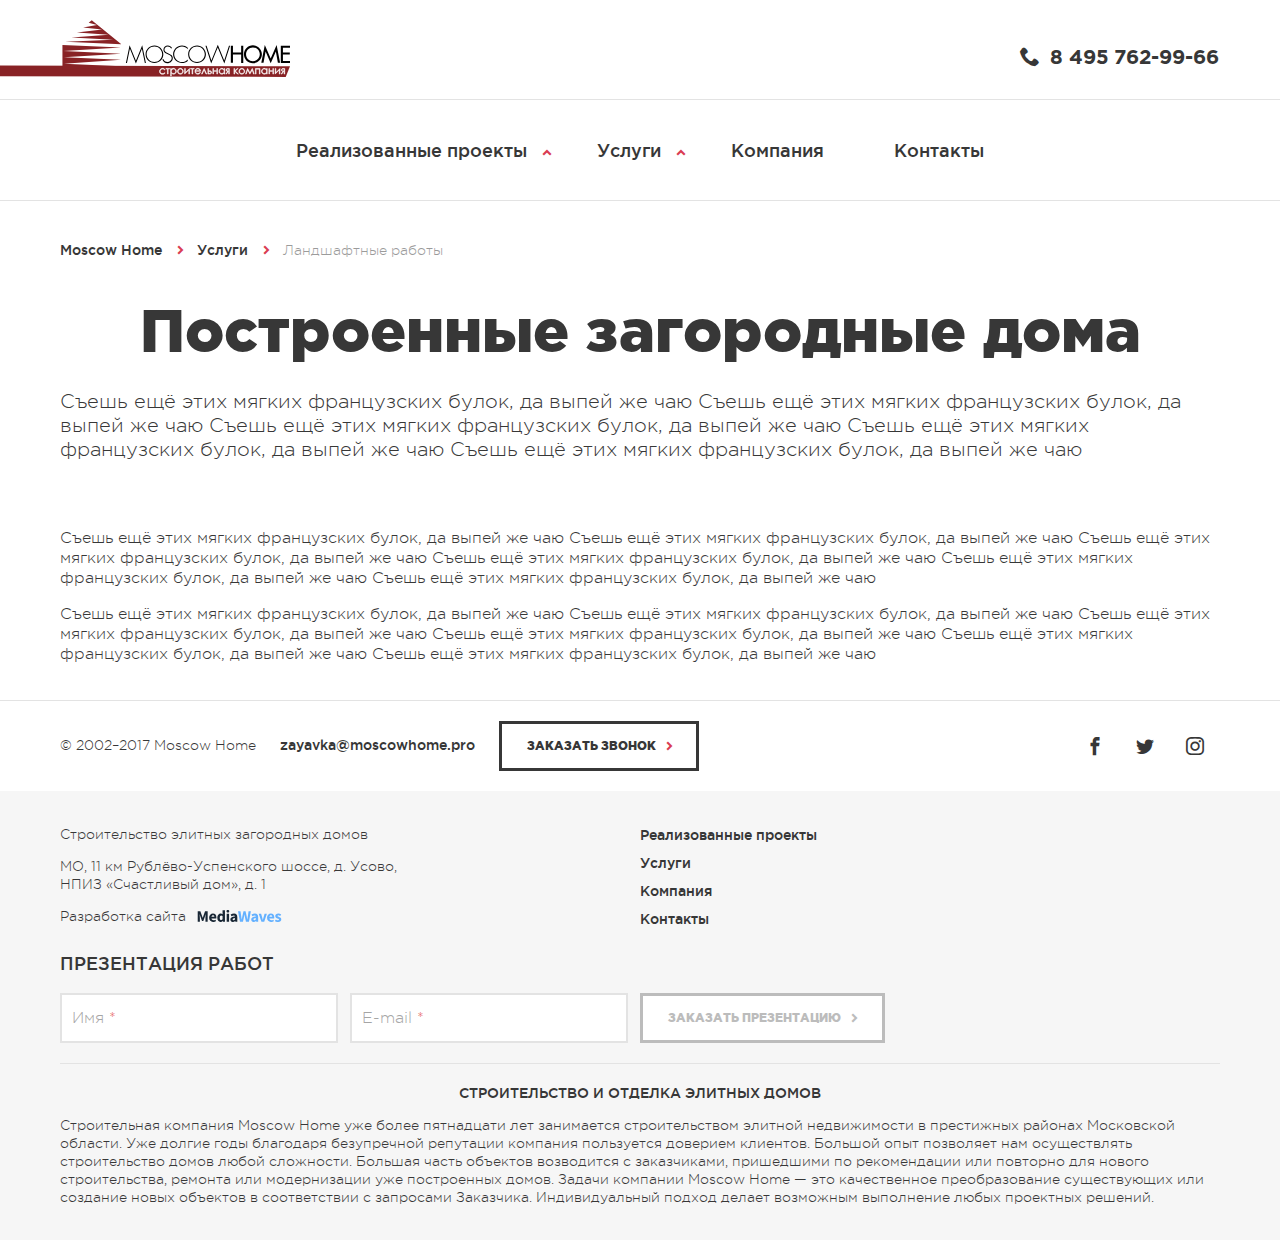
<file: HTML/index.html>
<!DOCTYPE html>
<html lang="ru">
	<head>
    	<meta charset="UTF-8" />
    	<meta name="viewport" content="width=device-width, initial-scale=1.0, user-scalable=0, minimum-scale=1.0" />
    	<meta name="keywords" content=""  />
    	<meta name="description" content ="" />
		<meta name="msapplication-TileColor" content="#ffffff" />
		<meta name="msapplication-TileImage" content="favicon/ms-icon-144x144.png" />
		<meta name="theme-color" content="#ffffff" />
    	<meta property="og:url" content="" />
		<meta property="og:type" content="website" />
		<meta property="og:title" content="" />		
		<meta property="og:description" content="" />
		<meta property="og:image" content="img/social.jpg" />		
		<link rel="apple-touch-icon" type="image/png" sizes="57x57" href="favicon/apple-icon-57x57.png" />
		<link rel="apple-touch-icon" type="image/png" sizes="60x60" href="favicon/apple-icon-60x60.png" />
		<link rel="apple-touch-icon" type="image/png" sizes="72x72" href="favicon/apple-icon-72x72.png" />
		<link rel="apple-touch-icon" type="image/png" sizes="76x76" href="favicon/apple-icon-76x76.png" />
		<link rel="apple-touch-icon" type="image/png" sizes="114x114" href="favicon/apple-icon-114x114.png" />
		<link rel="apple-touch-icon" type="image/png" sizes="120x120" href="favicon/apple-icon-120x120.png" />
		<link rel="apple-touch-icon" type="image/png" sizes="144x144" href="favicon/apple-icon-144x144.png" />
		<link rel="apple-touch-icon" type="image/png" sizes="152x152" href="favicon/apple-icon-152x152.png" />
		<link rel="apple-touch-icon" type="image/png" sizes="180x180" href="favicon/apple-icon-180x180.png" />
		<link rel="icon" type="image/png" sizes="16x16" href="favicon/favicon-16x16.png" />
		<link rel="icon" type="image/png" sizes="32x32" href="favicon/favicon-32x32.png" />
		<link rel="icon" type="image/png" sizes="36x36" href="favicon/favicon-36x36.png" />
		<link rel="icon" type="image/png" sizes="48x48" href="favicon/favicon-48x48.png" />
		<link rel="icon" type="image/png" sizes="96x96" href="favicon/favicon-96x96.png" />
		<link rel="icon" type="image/png" sizes="192x192" href="favicon/favicon-192x192.png" />
		<link rel="icon" type="image/x-icon" sizes="16x16" href="favicon/favicon.ico" />
		<link rel="shortcut icon" type="image/x-icon" sizes="16x16" href="favicon/favicon.ico" />
    	<link rel="stylesheet" href="css/default.css?080720171755" type="text/css" />
    	<link rel="stylesheet" href="css/fonts.css?080720171755" type="text/css" />
		<link rel="stylesheet" href="css/style.css?080720171755" type="text/css" />
		<link rel="stylesheet" href="css/forms.css?080720171755" type="text/css" />		
		<link rel="stylesheet" href="css/header.css?080720171755" type="text/css" />
		<link rel="stylesheet" href="css/nav.css?080720171755" type="text/css" />
		<link rel="stylesheet" href="css/breadcrumbs.css?080720171755" type="text/css" />
		<link rel="stylesheet" href="css/article.css?080720171755" type="text/css" />
		<link rel="stylesheet" href="css/footer.css?080720171755" type="text/css" />
		<link rel="stylesheet" href="css/animate.css?080720171755" type="text/css" />
		<script defer src="js/jquery.js?080720171755" type="text/javascript"></script>
		<script defer src="js/inputmask.js?080720171755" type="text/javascript"></script>
		<script defer src="js/base.js?080720171755" type="text/javascript"></script>		
		<title>Moscow Home</title>
	</head>
	<body onresize="resize();" onload="resize();">
		<div class="container">
			<div class="form hide">
				<div class="hide">
					<ul class="animate presentation">
        				<li>Общая</li>
            			<li>Строительство</li>
            			<li>Отделка</li>
            		</ul>
					<ul class="animate callback">
        				<li>не имеет значения</li>
            			<li>10:00 - 13:00</li>
            			<li>13:00 - 16:00</li>
           				<li>16:00 - 19:00</li>
            		</ul>
            	</div>
				<form class="animate" method="post" name="application" action="actions/?action=order" target="actions">
					<input type="hidden" name="order_type" value="" />
					<input type="hidden" name="order_name" value="" />
					<button type="button"></button>
					<span class="header"></span>
					<div>
						<div class="field input choose presentation">
							<input class="require choose" type="text" name="user_presentation" value="" readonly data-list="presentation" />
							<span>Тип презентации</span>
						</div>
						<div class="field input presentation callback">
							<input class="require" type="text" name="user_name" value="" />
							<span>Имя</span>
						</div>
						<div class="field input presentation">
							<input class="require" type="text" name="user_email" value="" />
							<span>E-mail</span>
						</div>
						<div class="field input presentation callback">
							<input class="require phone" type="text" name="user_phone" value="" />
							<span>Телефон</span>
						</div>
						<div class="field input choose callback">
							<input class="choose" type="text" name="user_callback" value="" readonly data-list="callback" />
							<span>Удобное время</span>
						</div>
						<div class="field textarea presentation callback">
							<textarea name="user_message"></textarea>
							<span>Комментарий</span>
						</div>
						<p></p>
					</div>
					<span class="submit">
						<button type="button">Отправить заявку</button>
					</span>
				</form>
			</div>
			<header>
				<a class="logo" href="/" title="Moscow Home"></a>
				<a class="phone" href="tel:+74957629966" title="8 495 762-99-66">8 495 762-99-66</a>
				<ul class="sandwich close">
					<li></li>
					<li></li>
					<li></li>
					<li></li>
				</ul>
			</header>
			<nav class="close">
				<ul>
					<li class="rotate">
						<div></div>
						<a href="" title="Реализованные проекты">
							<span>Реализованные проекты</span>
							<div></div>
						</a>
						<ul>
							<li>
								<a href="" title="Дома">Дома</a>
							</li>
							<li>
								<a href="" title="Отделка">Отделка</a>
							</li>
							<li>
								<a href="" title="Ландшафт">Ландшафт</a>
							</li>
							<li>
								<a href="" title="Комплексная застройка">Комплексная застройка</a>
							</li>
						</ul>
					</li>
					<li class="rotate">
						<div></div>
						<a href="" title="Услуги">
							<span>Услуги</span>
							<div></div>
						</a>
						<ul>
							<li>
								<a href="" title="Строительство">Строительство</a>
							</li>
							<li>
								<a href="" title="Отделка">Отделка</a>
							</li>
							<li>
								<a href="" title="Ландшафтные работы">Ландшафтные работы</a>
							</li>
							<li>
								<a href="" title="Инженерные системы">Инженерные системы</a>
							</li>
							<li>
								<a href="" title="Проектирование">Проектирование</a>
							</li>
							<li>
								<a href="" title="Застройка поселков">Застройка поселков</a>
							</li>
						</ul>
					</li>
					<li>
						<a href="" title="Компания">
							<span>Компания</span>
						</a>
					</li>
					<li>
						<a href="" title="Контакты">
							<span>Контакты</span>
						</a>
					</li>
				</ul>
			</nav>
			<div class="breadcrumbs">
				<ul>
					<li>
						<a href="/" title="Moscow Home">Moscow Home</a>
					</li>
					<li>
						<a href="" title="Услуги">Услуги</a>
					</li>
					<li>
						<a href="" title="Ландшафтные работы">Ландшафтные работы</a>
					</li>
				</ul>
			</div>
			<article>
				<div class="brief">
					<h1>Построенные загородные дома</h1>
					<p>Съешь ещё этих мягких французских булок, да выпей же чаю
					Съешь ещё этих мягких французских булок, да выпей же чаю
					Съешь ещё этих мягких французских булок, да выпей же чаю
					Съешь ещё этих мягких французских булок, да выпей же чаю
					Съешь ещё этих мягких французских булок, да выпей же чаю</p>
				</div>
				<!-- начало контента -->				
				<div class="content">
				
					<p>Съешь ещё этих мягких французских булок, да выпей же чаю
					Съешь ещё этих мягких французских булок, да выпей же чаю
					Съешь ещё этих мягких французских булок, да выпей же чаю
					Съешь ещё этих мягких французских булок, да выпей же чаю
					Съешь ещё этих мягких французских булок, да выпей же чаю
					Съешь ещё этих мягких французских булок, да выпей же чаю</p>
					<p>Съешь ещё этих мягких французских булок, да выпей же чаю
					Съешь ещё этих мягких французских булок, да выпей же чаю
					Съешь ещё этих мягких французских булок, да выпей же чаю
					Съешь ещё этих мягких французских булок, да выпей же чаю
					Съешь ещё этих мягких французских булок, да выпей же чаю
					Съешь ещё этих мягких французских булок, да выпей же чаю</p>

				</div>
				<!-- конец контента -->
			</article>
			<footer>
				<div class="copyright">
					<span>© 2002–2017 Moscow Home</span>
					<span>
						<a href="mailto:zayavka@moscowhome.pro" title="zayavka@moscowhome.pro">zayavka@moscowhome.pro</a>
					</span>
					<span class="callback button active" data-form="callback" data-name="Заявка на звонок">
						<button type="button">Заказать звонок</button>
					</span>
					<ul>
						<li>
							<a href="#" title="facebook" target="_blank"></a>
						</li>
						<li>
							<a href="#" title="twitter" target="_blank"></a>
						</li>
						<li>
							<a href="#" title="instagram" target="_blank"></a>
						</li>
					</ul>
				</div>
				<div class="footer">
					<ul>
						<li>
							<p>Строительство элитных загородных&nbsp;домов<p>
							<p>МО, 11&nbsp;км&nbsp;Рублёво-Успенского&nbsp;шоссе, д.&nbsp;Усово, НПИЗ&nbsp;«Счастливый&nbsp;дом»,&nbsp;д.&nbsp;1</p>
							<p>Разработка&nbsp;сайта&nbsp;<a class="developer" href="http://mediawaves.ru/" title="MediaWaves" target="_blank"></a></p>
						</li>
						<li>
							<ul>
								<li>
									<a href="" title="Реализованные проекты">Реализованные проекты</a>
								</li>
								<li>
									<a href="" title="Услуги">Услуги</a>
								</li>
								<li>
									<a href="" title="Компания">Компания</a>
								</li>
								<li>
									<a href="" title="Контакты">Контакты</a>
								</li>
							</ul>
						</li>
					</ul>
					<span>Презентация работ</span>
					<ul class="presentation">
						<li>
							<div class="input dialog">
								<input class="require" type="text" data-button="dialog" name="user_name" value="" />
								<span>Имя</span>
							</div>
							<div class="input dialog">
								<input class="require" type="text" data-button="dialog" name="user_email" value="" />
								<span>E-mail</span>
							</div>
						</li>
						<li>
							<span class="dialog button" data-form="presentation" data-name="Заявка на презентацию">
								<button type="button">Заказать презентацию</button>
							</span>
						</li>
					</ul>
					<div>
						<span>Строительство и отделка элитных&nbsp;домов</span>
						<p>Строительная компания Moscow Home уже более пятнадцати лет занимается строительством элитной недвижимости в престижных районах Московской области. 
						Уже долгие годы благодаря безупречной репутации компания пользуется доверием клиентов. 
						Большой опыт позволяет нам осуществлять строительство домов любой сложности. 
						Большая часть объектов возводится с заказчиками, пришедшими по рекомендации или повторно для нового строительства, ремонта или модернизации уже построенных домов. 
						Задачи компании Moscow Home — это качественное преобразование существующих или создание новых объектов в соответствии с запросами Заказчика. 
						Индивидуальный подход делает возможным выполнение любых проектных решений.</p>
					</div>
				</div>
			</footer>			
		</div>
		<iframe id="actions" name="actions"></iframe>
	</body>
</html>
</file>
<file: HTML/css/default.css>
@charset "UTF-8";

* { box-sizing : border-box; }

html, body,
main, article, aside, details, figcaption, figure, footer, header, hgroup, menu, nav, section,
dl, dt, dd,
h1, h2, h3, h4, h5, h6,
pre, form, fieldset, input, textarea, blockquote, th, td,
img, img a,
div {
	margin : 0;
	padding : 0;
	}

html, body, 
main, article, aside, details, figcaption, figure, footer, header, hgroup, menu, nav, section,
img, img a,
div {
	font : inherit;
	vertical-align : baseline;
	}
	
address, caption, cite, code, dfn, th, var {
	font-style : normal;
	font-weight : normal;
	}
	
html, body {
	width : 100%;
	height : 100%;
	}
	
input:focus, 
textarea:focus,
select:focus, 
button:focus,
div:focus,
a:focus { outline : none; }
caption,th { text-align : left; }
fieldset,
abbr, acronym,
img, img a { border : 0; }
q::before, q::after { content : ''; }
main, article, aside, details, figcaption, figure, footer, header, hgroup, menu, nav, section { display : block; }

h1, h2, h3, h4, h5, h6 {
	font-size : 100%;
	font-weight : normal;
	}

table {
	border-collapse : collapse;
	border-spacing : 0;
	}
</file>
<file: HTML/css/fonts.css>
@charset "UTF-8";

@font-face {
	font-family: 'moscowhome';
	src:  url('../fonts/MoscowHome/moscowhome_icon.eot?pzywbv');
	src:  url('../fonts/MoscowHome/moscowhome_icon.eot?pzywbv#iefix') format('embedded-opentype'),
		url('../fonts/MoscowHome/moscowhome_icon.ttf?pzywbv') format('truetype'),
		url('../fonts/MoscowHome/moscowhome_icon.woff?pzywbv') format('woff'),
		url('../fonts/MoscowHome/moscowhome_icon.svg?pzywbv#moscowhome_icon') format('svg');
	font-weight: normal;
	font-style: normal;
}

@font-face {
	font-family: 'GothamPro';
	src:url('../fonts/GothamPro/GothamProRegular.eot?slbepq');
	src:url('../fonts/GothamPro/GothamProRegular.eot?slbepq#iefix') format('embedded-opentype'),
		url('../fonts/GothamPro/GothamProRegular.ttf') format('truetype'),
		url('../fonts/GothamPro/GothamProRegular.woff') format('woff');
	font-weight: normal;
	font-style: normal;
}

@font-face {
	font-family: 'GothamPro';
	src:url('../fonts/GothamPro/GothamProBlack.eot?slbepq');
	src:url('../fonts/GothamPro/GothamProBlack.eot?slbepq#iefix') format('embedded-opentype'),
		url('../fonts/GothamPro/GothamProBlack.ttf') format('truetype'),
		url('../fonts/GothamPro/GothamProBlack.woff') format('woff');
	font-weight: 600;
	font-style: normal;
}

@font-face {
	font-family: 'GothamPro';
	src:url('../fonts/GothamPro/GothamProMedium.eot?slbepq');
	src:url('../fonts/GothamPro/GothamProMedium.eot?slbepq#iefix') format('embedded-opentype'),
		url('../fonts/GothamPro/GothamProMedium.ttf') format('truetype'),
		url('../fonts/GothamPro/GothamProMedium.woff') format('woff');
	font-weight: 500;
	font-style: normal;
}

@font-face {
	font-family: 'GothamPro';
	src:url('../fonts/GothamPro/GothamProLight.eot?slbepq');
	src:url('../fonts/GothamPro/GothamProLight.eot?slbepq#iefix') format('embedded-opentype'),
		url('../fonts/GothamPro/GothamProLight.ttf') format('truetype'),
		url('../fonts/GothamPro/GothamProLight.woff') format('woff');
	font-weight: 400;
	font-style: normal;
}

@font-face {
	font-family: 'GothamPro';
	src:url('../fonts/GothamPro/GothamProBold.eot?slbepq');
	src:url('../fonts/GothamPro/GothamProBold.eot?slbepq#iefix') format('embedded-opentype'),
		url('../fonts/GothamPro/GothamProBold.ttf') format('truetype'),
		url('../fonts/GothamPro/GothamProBold.woff') format('woff');
	font-weight: bold;
	font-style: normal;
}

@font-face {
	font-family: 'GothamPro';
	src:url('../fonts/GothamPro/GothamProItalic.eot?slbepq');
	src:url('../fonts/GothamPro/GothamProItalic.eot?slbepq#iefix') format('embedded-opentype'),
		url('../fonts/GothamPro/GothamProItalic.ttf') format('truetype'),
		url('../fonts/GothamPro/GothamProItalic.woff') format('woff');
	font-weight: normal;
	font-style: italic;
}

@font-face {
	font-family: 'GothamPro';
	src:url('../fonts/GothamPro/GothamProBoldItalic.eot?slbepq');
	src:url('../fonts/GothamPro/GothamProBoldItalic.eot?slbepq#iefix') format('embedded-opentype'),
		url('../fonts/GothamPro/GothamProBoldItalic.ttf') format('truetype'),
		url('../fonts/GothamPro/GothamProBoldItalic.woff') format('woff');
	font-weight: bold;
	font-style: italic;
}

@font-face {
	font-family: 'PlayfairDisplay';
	src:url('../fonts/PlayfairDisplay/PlayfairDisplayRegular.eot?slbepq');
	src:url('../fonts/PlayfairDisplay/PlayfairDisplayRegular.eot?slbepq#iefix') format('embedded-opentype'),
		url('../fonts/PlayfairDisplay/PlayfairDisplayRegular.ttf') format('truetype'),
		url('../fonts/PlayfairDisplay/PlayfairDisplayRegular.woff') format('woff');
	font-weight: normal;
	font-style: normal;
}

@font-face {
	font-family: 'PlayfairDisplay';
	src:url('../fonts/PlayfairDisplay/PlayfairDisplayItalic.eot?slbepq');
	src:url('../fonts/PlayfairDisplay/PlayfairDisplayItalic.eot?slbepq#iefix') format('embedded-opentype'),
		url('../fonts/PlayfairDisplay/PlayfairDisplayItalic.ttf') format('truetype'),
		url('../fonts/PlayfairDisplay/PlayfairDisplayItalic.woff') format('woff');
	font-weight: normal;
	font-style: italic;
}

@font-face {
	font-family: 'PlayfairDisplay';
	src:url('../fonts/PlayfairDisplay/PlayfairDisplayBold.eot?slbepq');
	src:url('../fonts/PlayfairDisplay/PlayfairDisplayBold.eot?slbepq#iefix') format('embedded-opentype'),
		url('../fonts/PlayfairDisplay/PlayfairDisplayBold.ttf') format('truetype'),
		url('../fonts/PlayfairDisplay/PlayfairDisplayBold.woff') format('woff');
	font-weight: bold;
	font-style: normal;
}

@font-face {
	font-family: 'PlayfairDisplay';
	src:url('../fonts/PlayfairDisplay/PlayfairDisplayBoldItalic.eot?slbepq');
	src:url('../fonts/PlayfairDisplay/PlayfairDisplayBoldItalic.eot?slbepq#iefix') format('embedded-opentype'),
		url('../fonts/PlayfairDisplay/PlayfairDisplayBoldItalic.ttf') format('truetype'),
		url('../fonts/PlayfairDisplay/PlayfairDisplayBoldItalic.woff') format('woff');
	font-weight: bold;
	font-style: italic;
}
</file>
<file: HTML/css/style.css>
@charset "UTF-8";

body {
	background : rgba(255, 255, 255, 1);
	color : rgba(55, 55, 55, 1);
	-webkit-text-size-adjust : 100%;
	}

b, strong { 
	font-family : 'GothamPro', Arial, Tahoma, Verdana, sans-serif; 
	font-weight : bold; 
	font-style : normal; 	
	}
	
i, em { 
	font-family : 'GothamPro', Arial, Tahoma, Verdana, sans-serif; 
	font-weight : normal; 
	font-style : italic; 	
	}
	
a, a:hover { text-decoration : none; }

input,
textarea {
    border-radius : 0;
	-webkit-appearance : none;
    }

iframe#actions {
	width : 0;
	height : 0;
	padding : 0;
	margin : 0;
	border : 0;
	display : none;
	}

div.container {
	position : relative;
	width : inherit;
	min-height : 100%;
	padding-bottom : 540px;
 	}
 	
a.developer {
	background-color : inherit;
	background-image : url('../img/mediawaves.svg?040720171642');
	background-position : 5px 2px; 
	background-repeat : no-repeat;
	background-size : 89px 12px;
	color : inherit;
	padding : 0 100px 0 0;
	}

@media only screen and (min-width : 821px) {
	div.container { 
		padding-top : 220px; 
		font : normal 16px/20px 'GothamPro', Arial, Tahoma, Verdana, sans-serif;
		}
	}
	
@media only screen and (min-width : 621px) and (max-width : 820px) {
	div.container { 
		padding-top : 100px; 
		font : normal 16px/20px 'GothamPro', Arial, Tahoma, Verdana, sans-serif;
		}
	}
	
@media only screen and (max-width : 620px) {
	div.container { 
		padding-top : 150px; 
		font : normal 14px/18px 'GothamPro', Arial, Tahoma, Verdana, sans-serif;
		}
	}
</file>
<file: HTML/css/forms.css>
@charset "UTF-8";

div.container > div.form {
	position : absolute;
	top : 0;
	left : 0;
	z-index : 100;
	width : 100%;
	height : 100%;
	background-color : rgba(0, 0, 0, 0.5);
	color : #ffffff;
	}
	
div.container > div.form.show { display : block; }
div.container > div.form.hide { display : none; }

div.container > div.form.show > form {
	animation-name : slideDown;
	animation-duration : 0.25s;
	animation-iteration-count : 1;
	}

div.container > div.form > form {
	position : absolute;
	z-index : 10;
	width : 90%;
	max-width : 480px;
	background-color : rgba(255, 255, 255, 1);
	color : rgba(55, 55, 55, 1);
	}
	
div.container > div.form > form > span.header {
	display : block;
	width : 100%;
	padding : 25px 60px;
	font : 500 20px/20px 'GothamPro', Arial, Tahoma, Verdana, sans-serif;
	text-align : center;
	}
	
div.container > div.form > form > button {
	position : absolute;
	top : 23px;
	right : 20px;
	z-index : 10;
	width : 30px;
	height : 22px;
	margin : 0;
	padding : 0;
	border : 0;
	cursor : pointer;
	background-color : rgba(255, 255, 255, 1);	
	}
	
div.container > div.form > form > button::before,
div.container > div.form > form > button::after {
	display : block;
	position : absolute;
	left : 0;
	z-index : inherit;
	width : 100%;
	height : 4px;
	border-radius : 2px;
	background-color : rgba(55, 55, 55, 0.75);
	transition : all 0.25s ease;
	content : '';
	}

div.container > div.form > form > button:hover::before,
div.container > div.form > form > button:hover::after { background-color : rgba(55, 55, 55, 1); }
div.container > div.form > form > button::before { transform : rotate(45deg); }	
div.container > div.form > form > button::after { transform : rotate(-45deg); }

div.container > div.form > form > div {
	background-color : rgba(250, 250, 250, 1);
	color : rgba(55, 55, 55, 1);
	padding : 20px 40px;
	}
	
div.container > div.form > form > div > div.field { display : none; }

div.container > div.form > form > div > p {
	margin : 0;
	padding : 20px 0;
	font : 500 16px/20px 'GothamPro', Arial, Tahoma, Verdana, sans-serif;
	text-align : center;
	display : none;
	}
	
div.container > div.form > form > div > p::after {
	font : 400 16px/20px 'GothamPro', Arial, Tahoma, Verdana, sans-serif;
	content : 'Ваша заявка успешно отправлена!'; 
	}

span.button.callback,
span.submit { width : 200px; }

span.button,
span.submit {
	position : relative;
	z-index : 1;
	max-height : 50px;
	white-space : nowrap;
	transition : all 0.25s ease;
	}
	
span.button { display : inline-block; }

span.submit {
	display : block;
	margin : 25px auto;
	}
	
span.button { 
	border : 3px solid rgba(188, 188, 188, 1);
	background-color : rgba(255, 255, 255, 1);
	color : rgba(188, 188, 188, 1);
	}
	
span.submit {
	border : 3px solid rgba(218, 218, 218, 1);
	background-color : rgba(255, 255, 255, 0);
	color : rgba(255, 255, 255, 1);
	}
	
span.button > button,
span.submit > button {
	position : relative;
	z-index : 3;
	width : 100%;
	height : 100%;
	padding : 0 25px;
	border : 0;
	background-color : rgba(255, 255, 255, 0);
	color : inherit;
	font : 600 12px/44px 'GothamPro', Arial, Tahoma, Verdana, sans-serif;
	text-transform : uppercase;
	transition : all 0.25s ease;
	}
 	
span.button.active {
	border : solid 3px rgba(55, 55, 55, 1);
	color : rgba(55, 55, 55, 1);
	}
	
span.submit.active { 
	background-color : rgba(218, 218, 218, 0);
	border : solid 3px rgba(218, 59, 83, 1); 
	}

span.submit::after { 
	background-color : rgba(218, 218, 218, 1); 
	}

span.button.active::after,
span.submit::after {
    height : 100%;
    position : absolute;
    top : 0;
    left : 0;
    z-index : 2;
    content : ''; 
    transition : all 0.25s ease;
	}
	
span.button.active::after { 
	width : 0%; 
	background-color : rgba(218, 59, 83, 1);
	}
	
span.submit::after { width : 100%; }
span.submit.active::after { background-color : rgba(218, 59, 83, 1); }
	
span.button > button::after,
span.submit > button::after {
	position : relative;
	top : 3px;
	left : 5px;
	z-index : 4;
	font : normal 16px/20px 'moscowhome', Arial, Tahoma, Verdana, sans-serif;
	content : '\ea42';
	transition : all 0.25s ease;
	}

span.button.active > button,
span.submit.active > button { cursor : pointer; }
span.button.active > button::after { color : rgba(218, 59, 83, 1); }
span.submit.active > button::after { color : rgba(255, 255, 255, 1); }
span.button.active:hover::after { width : 100%; }
span.submit.active:hover::after { width : 0%; }
span.button.active:hover { border : solid 3px rgba(218, 59, 83, 1); }
span.submit.active:hover { border : solid 3px rgba(55, 55, 55, 1); }
span.button.active:hover > button { color : rgba(255, 255, 255, 1); }
span.submit.active:hover > button { color : rgba(55, 55, 55, 1); }
span.button.active:hover > button::after  { color : rgba(255, 255, 255, 1); }
span.submit.active:hover > button::after  { color : rgba(218, 59, 83, 1); }
	
div.input,
div.textarea {
	position : relative;
	background-color : rgba(255, 255, 255, 1);
	margin : 10px 0;
	}

div.input { height : 50px; }	
div.textarea { height : 125px; }

div.input > input[type=text],
div.textarea > textarea {
	display : block;
	position : relative;
	z-index : 11;
	width : 100%;
	height : inherit;
	border : 2px solid rgba(227, 227, 227, 1);
	background-color : rgba(255, 255, 255, 0);
	color : inherit;
	}
	
div.textarea > textarea {
	padding : 16px 40px 0 10px;
	font : 400 16px/20px 'GothamPro', Arial, Tahoma, Verdana, sans-serif;
	resize : none;
	overflow : hidden;
	}

div.input > input[type=text] {
	padding : 15px 40px 0 10px;
	font : 400 16px/32px 'GothamPro', Arial, Tahoma, Verdana, sans-serif;
	}
	
div.input > span,
div.textarea > span {
	display : block;
	width : 100%;
	position : absolute;
	top : 5px;
	left : 12px;
	z-index : 10;
	color : rgba(165, 165, 165, 1);
	font : 400 16px/40px 'GothamPro', Arial, Tahoma, Verdana, sans-serif;
	transition : all 0.25s ease;
	}

div.input > input[type=text]:hover + span,
div.input > input[type=text]:focus + span,
div.input > input[type=text] + span.selected,
div.textarea > textarea:hover + span,
div.textarea > textarea:focus + span,
div.textarea > textarea + span.selected { font : 400 12px/14px 'GothamPro', Arial, Tahoma, Verdana, sans-serif; }
div.input > input[type=text].error { border : 2px solid rgba(230, 95, 95, 1); }
div.input > input[type=text].success { border : 2px solid rgba(145, 190, 90, 1); }

div.input > input[type=text].require  + span::after {
	content : ' *';
	color : rgba(230, 95, 95, 1);
	}

div.input > input[type=text] + span::before {
    position : absolute;
    top : 10px;
    right : 25px;
    z-index : 12;
    font : normal 20px/20px 'moscowhome', Arial, Tahoma, Verdana, sans-serif;	
	}

div.input > input[type=text].error + span::before {
    content : '\e923';
    color : rgba(230, 95, 95, 1);
    }
    
div.input > input[type=text].success + span::before {
    content : '\e924';
    color : rgba(145, 190, 90, 1);
    }

div.input.choose > input[type=text] { cursor : none; }  
div.input.choose > input[type=text]:hover { cursor : pointer; }

div.input.choose > input[type=text] + span::before {
    transform : rotate(90deg);
    content : '\ea42';
    color : rgba(55, 55, 55, 1);
	}
	
div.input.choose > input[type=text].error + span::before { color : rgba(230, 95, 95, 1); }
div.input.choose > input[type=text].success + span::before { color : rgba(145, 190, 90, 1); }
	
div.container > div.form > div {
	display : none;
	position : absolute;
	top : 0;
	left : 0;
	z-index : 20;
	width : 100%;
	height : 100%;
	background-color : rgba(0, 0, 0, 0.1);
	}
	
div.container > div.form > div.show { display : block; }
div.container > div.form > div.hide { display : none; }

div.container > div.form > div.show > ul {
	animation-name : slideUp;
	animation-duration : 0.25s;
	animation-iteration-count : 1;
	}
	
div.container > div.form > div > ul {
	display : none;
	position : absolute;
	z-index : 10;
	padding : 0;
	margin : 0;
	border : solid 2px rgba(188, 188, 188, 1);
	list-style : none;
	background-color : rgba(255, 255, 255, 1);
	color : rgba(188, 188, 188, 1);
	}
	
div.container > div.form > div > ul > li {
	display : block;
	position : relative;
	width : 270px;
	height : 40px;
	padding : 0 30px;
	font: 400 16px/40px 'GothamPro', Arial, Tahoma, Verdana, sans-serif;
	white-space : nowrap;
	transition : all 0.25s ease;
	}
	
div.container > div.form > div > ul > li:before {
  	position: absolute;
  	bottom : -1px;
    left : 20px;
  	z-index : 10;
	width : 230px;
	height : 1px;
  	background-color : rgba(188, 188, 188, 1);
  	color : inherit;
  	content : '';	
	}
	
div.container > div.form > div > ul > li:last-child::before,
div.container > div.form > div > ul > li:hover::before { background-color : rgba(255, 255, 255, 0) !important; }

div.container > div.form > div > ul > li:hover {
	background-color : rgba(188, 188, 188, 1);
	color : rgba(255, 255, 255, 1);	
	cursor : pointer;
	}
</file>
<file: HTML/css/header.css>
@charset "UTF-8";

header {
	top : 0;
	left : 0;
	z-index : 50;
	width : 100%;
	min-height : 100px;
	padding : 20px 0 0 0;
	border-bottom : 1px solid rgba(227, 227, 227, 1);
	background : rgba(255, 255, 255, 1);
	}
	
header > a.phone {
	display : block;
	width : 200px;
	padding : 0 0 0 30px;
	margin : 20px auto;
	background : rgba(255, 255, 255, 1);
	color : rgba(55, 55, 55, 1);	
	font : bold 20px/20px 'GothamPro', Arial, Tahoma, Verdana, sans-serif;
	white-space : nowrap;
	transition : all 0.25s ease;
	}

header > a.phone:hover { color : rgba(218, 59, 83, 1); }
header > a.phone::before,
header > a.phone:hover::before { color : rgba(55, 55, 55, 1); }

header > a.phone::before {
	display : block;
	position : absolute;
	top : 0;
	left : 0;
	z-index : 10;
	font : normal 20px/16px 'moscowhome', Arial, Tahoma, Verdana, sans-serif;
	content : '\e942'; 
	}
	
header > a.logo {
	display : block;
	background-image : url('../img/logo.svg?030720171332');
	background-position : 0% 0%; 
	background-repeat : no-repeat;
	background-size : contain;
	}

@media only screen and (min-width : 821px) {
	header { position : absolute; }
	header > ul.sandwich { display : none; }
	
	header > a.phone {
		position : absolute;
		top : 28px;
		right : 60px;
		z-index : 10;
		}
		
	header > a.logo {
		width : 290px;
		height : 60px;
		}
	}
	
@media only screen and (max-width : 820px) {
	header { position : absolute; }
	
	header > ul.sandwich {
		display : block;
		position : absolute;
		right : 30px;
		z-index : 10;
		width : 30px;
		height : 22px;
		margin : 0;
		padding : 0;
		list-style : none;
		cursor : pointer;
		overflow : hidden;
		}
		
	header > ul.sandwich > li {
		display : inherit;
		position : inherit;
		left : 0;
		z-index : inherit;
		width : 100%;
		height : 4px;
		border-radius : 2px;
		background : rgba(55, 55, 55, 1);
		transition : all 0.25s ease;	
		}
	
	header > ul.sandwich:hover > li { background : rgba(218, 59, 83, 1); }
	header > ul.sandwich > li:first-child,
	header > ul.sandwich > li:nth-child(2) { top : 9px; }
	header > ul.sandwich.close > li:first-child,
	header > ul.sandwich.close > li:nth-child(2) { transform: rotate(0); }
	header > ul.sandwich.close > li:nth-child(3) { top : 0px; }
	header > ul.sandwich.close > li:last-child { bottom : 0px; }
	header > ul.sandwich.open > li:first-child { transform : rotate(45deg); }
	header > ul.sandwich.open > li:nth-child(2) { transform : rotate(-45deg); }
	header > ul.sandwich.open > li:nth-child(3) { top : -10px; }
	header > ul.sandwich.open > li:last-child { bottom : -10px; }
	}

@media only screen and (min-width : 621px) and (max-width : 820px) {
	header > a.phone {
		position : absolute;
		top : 28px;
		right : 80px;
		z-index : 10;
		}
		
	header > a.logo {
		width : 290px;
		height : 60px;
		}
		
	header > ul.sandwich { top : 45px; }
	}
	
@media only screen and (max-width : 620px) {
	header > a.phone { position : relative; }
	
	header > a.logo {
		width : 245px;
		height : 50px;
		}
		
	header > ul.sandwich { top : 40px; }
	}
</file>
<file: HTML/css/nav.css>
@charset "UTF-8";

nav { width : 100%; }

nav > ul > li > a > span,
nav > ul > li > ul > li > a { 
	color: rgba(55, 55, 55, 1); 
	transition: all 0.25s ease;
	}
			
nav > ul > li > a:hover > span,
nav > ul > li > ul > li > a:hover { color : rgba(218, 59, 83, 1); }

@media only screen and (min-width : 821px) {	
	nav {
		position : absolute;
		top : 100px;
		left : 0;
		z-index : 40;
		height : auto !important;
		}
	
	nav > ul,
	nav > ul > li > ul {
		justify-content : center;
		width : 100%;
		margin : 0;
		padding-left : 60px;
		padding-right : 60px;
		list-style : none;
		box-sizing : border-box;
		background : rgba(255, 255, 255, 1);
		border-bottom : 1px solid rgba(227, 227, 227, 1);
		}
	
	nav > ul { display : flex; }
	nav > ul > li > div { display : none; }

	nav > ul > li > a {
		display : block;
		position : relative;
		padding : 0 35px;
		font : 500 18px/100px 'GothamPro', Arial, Tahoma, Verdana, sans-serif;
		white-space : nowrap;
		}

	nav > ul > li > div + a::before {
		display : block;
    	content: '';
    	position: absolute;
    	left : 0;
    	top : 0;
   		width : 100%;
    	height : 0px;
   		background : rgba(218, 59, 83, 1);
    	transition : all 0.25s ease;	
    	}
    
	nav > ul > li:hover > div + a::before { height : 5px; }
	
	nav > ul > li > div + a::after {
		display : block;
		height : 0;
		position : absolute;
		bottom : -16px;
		left : 0;
		z-index : 20;
		width : 100%;
		transform : rotate(180deg);
		content : '▾';
		color : rgba(255, 255, 255, 1) !important;
		font : normal 32px/32px Arial, Tahoma, Verdana, sans-serif;
		text-align : center;
		text-shadow : 0 1px 0 rgba(227, 227, 227, 1);
		transition : all 0.25s ease;
		opacity : 0;
		overflow : hidden;
		}

	nav > ul > li:hover > div + a::after { 
		height : 32px;
		opacity : 1;
		}

	nav > ul > li > a > div {
		position : absolute;
		top : 38px;
		right : 0;
		z-index : 20;
		height : 30px;
		width : 30px;
		padding : 7px;
		color : rgba(218, 59, 83, 1);
		transform : rotate(-90deg);
    	transition : all 0.25s ease;
    	}
    
	nav > ul > li:hover > a > div { transform : rotate(90deg); }

	nav > ul > li > a > div::before {
		display : block;
		position : relative;
		width : 100%;
		height : 100%;
		font : normal 16px/16px 'moscowhome', Arial, Tahoma, Verdana, sans-serif;
    	content : '\ea42';	
		}

	nav > ul > li > ul {
		display : flex;
		position : absolute;
		top : 101px;
		left : 0;
		z-index : 10;
		flex-wrap : wrap;
		height : 0;
		padding-top : 0;
		padding-bottom : 0;
		opacity : 0;
		overflow : hidden;
		transition : all 0.25s ease;
		}
	
	nav > ul > li:hover > ul { 
		opacity : 1; 
		height : auto;
		padding-top : 15px;
		padding-bottom : 15px;
		overflow : auto;
		}
	
	nav > ul > li > ul > li > a {
		padding : 15px 20px;
		color: rgba(55, 55, 55, 1);
		font : 500 16px/50px 'GothamPro', Arial, Tahoma, Verdana, sans-serif;
		white-space : nowrap;
		transition : all 0.25s ease;	
		}
	}
	
@media only screen and (max-width : 820px) {
	nav {
		position : fixed;
		left : 0;
		z-index : 40;
		background : rgba(255, 255, 255, 1);
		transition: all 0.25s ease;
		}
		
	nav.close { 
		height : 0 !important; 
		overflow : hidden;
		}
	
	nav.open { overflow : auto; }
	
	nav > ul,
	nav > ul > li > ul {
		width : 100%;
		margin : 0;
		padding : 0;
		list-style : none;
		box-sizing : border-box;
		}
	
	nav > ul > li {
		position : relative;
		padding : 20px 0;
		border-bottom : 1px solid rgba(227, 227, 227, 1);
		}
		
	nav > ul > li > a {
		display : block;
		position : relative;
		padding : 0 30px;
		font : 500 18px/20px 'GothamPro', Arial, Tahoma, Verdana, sans-serif;
		white-space : nowrap;	
		}
		
	nav > ul > li > a > div { display : none; }
		
	nav > ul > li > div {
		position : absolute;
		top : 12px;
		right : 25px;
		z-index : 20;
		height : 40px;
		width : 40px;
		padding : 12px;
		background : rgba(255, 255, 255, 1);
		color : rgba(218, 59, 83, 1);
		transform : rotate(-90deg);
    	transition : all 0.25s ease;
    	cursor : pointer;
    	}

	nav > ul > li > div::before {
		display : block;
		position : relative;
		width : 100%;
		height : 100%;
		font : normal 16px/16px 'moscowhome', Arial, Tahoma, Verdana, sans-serif;
    	content : '\ea42';	
		}
		
	nav > ul > li > ul { 
		height : 0;
		padding-top : 0;
		overflow : hidden;
		transition : all 0.25s ease;
		}
		
	nav > ul > li.rotate > ul { 
		height : auto;
		padding-top : 20px;
		overflow : auto;
		}
		
	nav > ul > li.rotate > div { transform : rotate(90deg); }
	
	nav > ul > li > ul > li > a {
		display : block;
		position : relative;
		padding : 0 40px;
		font : 400 16px/25px 'GothamPro', Arial, Tahoma, Verdana, sans-serif;
		white-space : nowrap;	
		}
	}
	
@media only screen and (min-width : 621px) and (max-width : 820px) {
	nav { top : 100px }
	}
	
@media only screen and (max-width : 620px) {
	nav { top : 130px }
	}
</file>
<file: HTML/css/breadcrumbs.css>
@charset "UTF-8";

div.breadcrumbs > ul {
	width : 100%;
	margin : 0;
	padding : 0;
	list-style : none;
	}
	
div.breadcrumbs > ul > li {
	position : relative;
	display : inline-block;
	vertical-align : top;
	padding : 0 0 0 30px;
	}
	
div.breadcrumbs > ul > li,
div.breadcrumbs > ul > li > a {
	font : 500 14px/20px 'GothamPro', Arial, Tahoma, Verdana, sans-serif;
	color : rgba(55, 55, 55, 1);
	transition : all 0.5s ease;
	}
	
div.breadcrumbs > ul > li:last-child,
div.breadcrumbs > ul > li:last-child > a {
	font : 400 14px/20px 'GothamPro', Arial, Tahoma, Verdana, sans-serif;
	color : rgba(155, 155, 155, 1);
	}
	
div.breadcrumbs > ul > li:first-child { padding : 0 !important; }
div.breadcrumbs > ul > li:first-child::before { content : '' !important; }
div.breadcrumbs > ul > li > a { text-decoration : none; }
div.breadcrumbs > ul > li > a:hover { color : rgba(218, 59, 83, 1); }

div.breadcrumbs > ul > li:before {
	display : block;
	position : absolute;
	top : 0;
	left : 0;
	z-index : 10;
	width : 25px;
	height : 20px;
	color : rgba(218, 59, 83, 1);
	font : normal 16px/20px 'moscowhome', Arial, Tahoma, Verdana, sans-serif;
	text-align : center;
    content : '\ea42';
	}

@media only screen and (min-width : 821px) {
	div.breadcrumbs {
		margin :  0 60px;
		padding : 20px 0;
		}
	}
	
@media only screen and (min-width : 621px) and (max-width : 820px) {
	div.breadcrumbs {
		margin : 0 20px 0 60px;
		padding : 20px 0;
		}
	}
	
@media only screen and (max-width : 620px) {
	div.breadcrumbs { display : none; }
	}
</file>
<file: HTML/css/article.css>
@charset "UTF-8";

article > div.content { padding : 20px 0; }

@media only screen and (min-width : 821px) {
	article { margin : 0 60px; }
		
	article > div.brief { 
		padding : 10px 0;
		font : 400 20px/24px 'GothamPro', Arial, Tahoma, Verdana, sans-serif; 
		}
		
	article h1 {
		font : 600 60px/60px 'GothamPro', Arial, Tahoma, Verdana, sans-serif;	
		margin : 10px 0 30px 0;
		text-align : center;
		}
	}
	
@media only screen and (min-width : 621px) and (max-width : 820px) {
	article { margin : 0 40px; }
		
	article > div.brief { 
		padding : 10px 0;
		font : 400 18px/22px 'GothamPro', Arial, Tahoma, Verdana, sans-serif; 
		}
		
	article h1 {
		font : 600 48px/48px 'GothamPro', Arial, Tahoma, Verdana, sans-serif;	
		margin : 5px 0 25px 0;
		text-align : center;
		}
	}
	
@media only screen and (max-width : 620px) {
	article { margin : 0 20px; }
		
	article > div.brief { 
		padding : 10px 0;
		font : 400 16px/20px 'GothamPro', Arial, Tahoma, Verdana, sans-serif; 
		}
		
	article h1 {
		font : 600 36px/42px 'GothamPro', Arial, Tahoma, Verdana, sans-serif;
		margin : 0 0 20px 0;
		text-align : center;
		}
	}
</file>
<file: HTML/css/footer.css>
@charset "UTF-8";

footer {
	position : absolute;
	bottom : 0;
	left : 0;
	z-index : 10;
	width : 100%;
	border-top : 1px solid rgba(227, 227, 227, 1);
	background : rgba(255, 255, 255, 1);
	font : 400 14px/18px 'GothamPro', Arial, Tahoma, Verdana, sans-serif;
	}
	
footer > div.copyright { position : relative; }
	
footer > div.copyright > span { 
	display : inline-block;
	font-weight : 400;
	font-size : 14px;
	font-family : 'GothamPro', Arial, Tahoma, Verdana, sans-serif;
	text-align : center;
	}
	
footer > div.copyright > span > a {
	font-weight : 500;
	font-size : inherit;
	line-height : inherit;
	font-family : inherit;
	line-height : inherit;
	color : rgba(55, 55, 55, 1);
	transition : all 0.25s ease;
	}
	
footer > div.copyright > span > a:hover { color : rgba(218, 59, 83, 1); }

footer > div.copyright > ul {
	z-index : 10;
	display : flex;
	width : 150px;
	padding : 0;
	list-style : none;
	}
	
footer > div.copyright > ul > li,
footer > div.copyright > ul > li > a {
	width : 50px;
	height : 50px;	
	}
	
footer > div.copyright > ul > li > a {
	display : block;
	position : relative;
	}

footer > div.copyright > ul > li > a::before {
	position : absolute;
	top : 0;
	left : 0;
	z-index : 10;
	width : 100%;
	height : 100%;
	background : rgba(255, 255, 255, 1);
	color : rgba(55, 55, 55, 1);
	font : normal 18px/50px 'moscowhome', Arial, Tahoma, Verdana, sans-serif;
	text-align : center;
	transition : all 0.25s ease;
	}
	
footer > div.copyright > ul > li > a:hover::before { top : -5px; }
footer > div.copyright > ul > li:nth-child(1) > a::before { content : '\ea90'; }
footer > div.copyright > ul > li:nth-child(2) > a::before { content : '\ea96'; }
footer > div.copyright > ul > li:nth-child(3) > a::before { content : '\ea92'; }
footer > div.copyright > ul > li:nth-child(1) > a:hover::before { color : rgba(59, 89, 152, 1); }
footer > div.copyright > ul > li:nth-child(2) > a:hover::before { color : rgba(29, 161, 242, 1); }
footer > div.copyright > ul > li:nth-child(3) > a:hover::before { color : rgba(217, 49, 117, 1); }

footer > div.footer {
	background : rgba(246, 246, 246, 1);
	color : rgba(55, 55, 55, 1);
	}
	
footer > div.footer > span {
	font : 500 18px/40px 'GothamPro', Arial, Tahoma, Verdana, sans-serif;
	text-transform : uppercase;
	}
	
footer > div.footer > ul,
footer > div.footer > ul > li > ul {
	width : 100%;
	padding : 0;
	list-style : none;
	}
	
footer > div.footer > ul { 
	display : flex;
	flex-wrap : wrap;
	margin : 0;
	}

footer > div.footer > ul > li > ul { margin : 10px 0; }
footer > div.footer > ul > li > ul > li { width : 100%; }

footer > div.footer > ul > li > ul > li > a {
	background : inherit;
	color : inherit;
	font : 500 14px/28px 'GothamPro', Arial, Tahoma, Verdana, sans-serif;
	transition : all 0.25s ease;
	}

footer > div.footer > ul > li > ul > li > a:hover { color : rgba(218, 59, 83, 1); }

footer > div.footer > div {
	margin : 10px 0 0 0;
	border-top : 1px solid rgba(227, 227, 227, 1);
	}
	
footer > div.footer > div > span {
	display : block;
	margin : 20px 0 0 0;
	font-weight: 500;
	text-transform : uppercase;
	text-align : center;
	}
	
footer > div.footer > ul.presentation > li { 
	display : flex;
	flex-wrap : wrap;
	padding : 10px 0 10px 0 !important;
	}
	
footer > div.footer > ul.presentation > li > div {
	background : rgba(255, 255, 255, 1);
	color : rgba(55, 55, 55, 1);
	}

@media only screen and (min-width : 961px) {
	footer > div.copyright { margin : 20px 60px; }		
	footer > div.copyright > span { margin : 0 20px 0 0; }
		
	footer > div.copyright > ul { 
		position : absolute;
		top : 0;
		right : 0;
		margin : 0;
		}
		
	footer > div.footer { padding : 20px 60px; }
	
	footer > div.footer > ul > li { 
		width : 50%; 
		padding : 0 5% 0 0;
		}
		
	footer > div.footer > ul.presentation > li > div {
		width : 48%;
		margin : 0 2% 0 0;
		}
	}
	
@media only screen and (min-width : 821px) and (max-width : 960px) {
	footer > div.copyright { margin : 20px 60px; }
		
	footer > div.copyright > span {
		display : inline-block;
		margin : 0 20px 0 0; 
		line-height : 50px;
		}
		
	footer > div.copyright > ul {
		position : absolute; 
		top : 0;
		right : 0;
		margin : 0;
		}
		
	footer > div.copyright > span.button { display : block; }
	footer > div.footer { padding : 20px 60px; }
	
	footer > div.footer > ul > li { 
		width : 50%; 
		padding : 0 5% 0 0;
		}
		
	footer > div.footer > ul.presentation > li > div {
		width : 48%;
		margin : 0 2% 0 0;
		}
	}
	
@media only screen and (min-width : 661px) and (max-width : 960px) {
	footer > div.copyright { margin : 20px 40px; }
		
	footer > div.copyright > span {
		display : inline-block;
		margin : 0 20px 0 0; 
		line-height : 44px;
		}
		
	footer > div.copyright > ul {
		position : absolute;
		top : 0;
		right : 0;
		margin : 0;
		}
		
	footer > div.copyright > span.button { display : block; }
	footer > div.footer { padding : 20px 40px; }

	footer > div.footer > ul > li { 
		width : 50%; 
		padding : 0 5% 0 0;
		}
		
	footer > div.footer > ul.presentation > li > div {
		width : 96%;
		margin : 0 4% 10px 0;
		}
	}
	
@media only screen and (min-width : 521px) and (max-width : 660px) {
	footer > div.copyright { margin : 10px 20px 20px 20px; }
		
	footer > div.copyright > ul {
		position : absolute; 
		bottom : 0;
		left : 250px;
		margin : 0;
		}

	footer > div.copyright > span { 
		display : inline-block;
		line-height : 44px;
		margin : 0 0 0 20px;
		}
	
	footer > div.copyright > span.button { display : block; }
	footer > div.footer { padding : 10px 20px; }

	footer > div.footer > ul > li { 
		width : 50%; 
		padding : 0 5% 0 0;
		}
		
	footer > div.footer > ul.presentation > li > div {
		width : 96%;
		margin : 0 4% 10px 0;
		}
	}
	
@media only screen and (max-width : 520px) {
	footer > div.copyright { margin : 20px; }
	
	footer > div.copyright > span { 
		display : block;
		line-height : 20px;
		margin : 0 auto;
		}
	
	footer > div.copyright > span.button { margin : 20px auto; }
	 
	footer > div.copyright > ul {
		position : relative;
		margin : 20px auto;
		}

	footer > div.footer { padding : 10px 20px; }
	footer > div.footer > ul > li { width : 100%; }
	
	footer > div.footer > ul.presentation > li > div {
		width : 100%;
		margin : 0 0 10px 0;
		}
		
	footer > div.footer > ul.presentation > li > span.button {
		display : block !important;
		margin : 0 auto;
		}
	}
</file>
